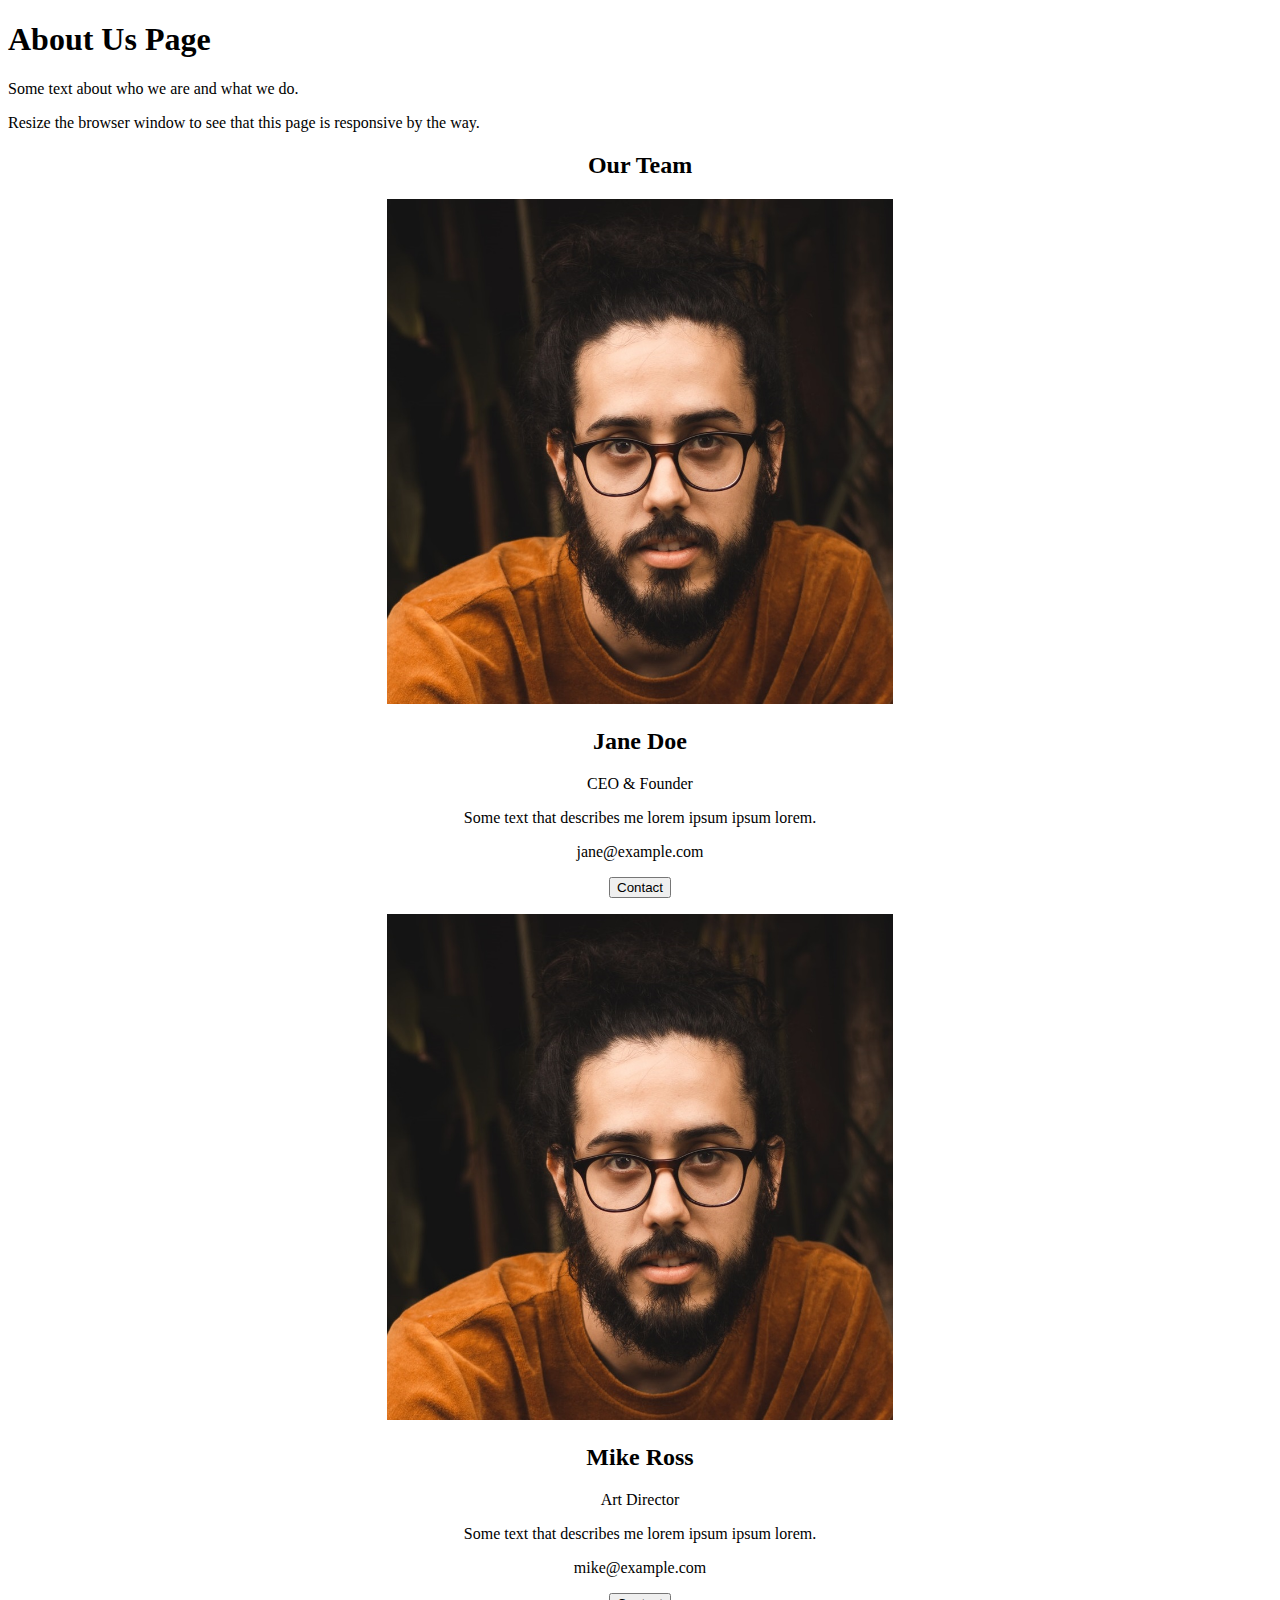
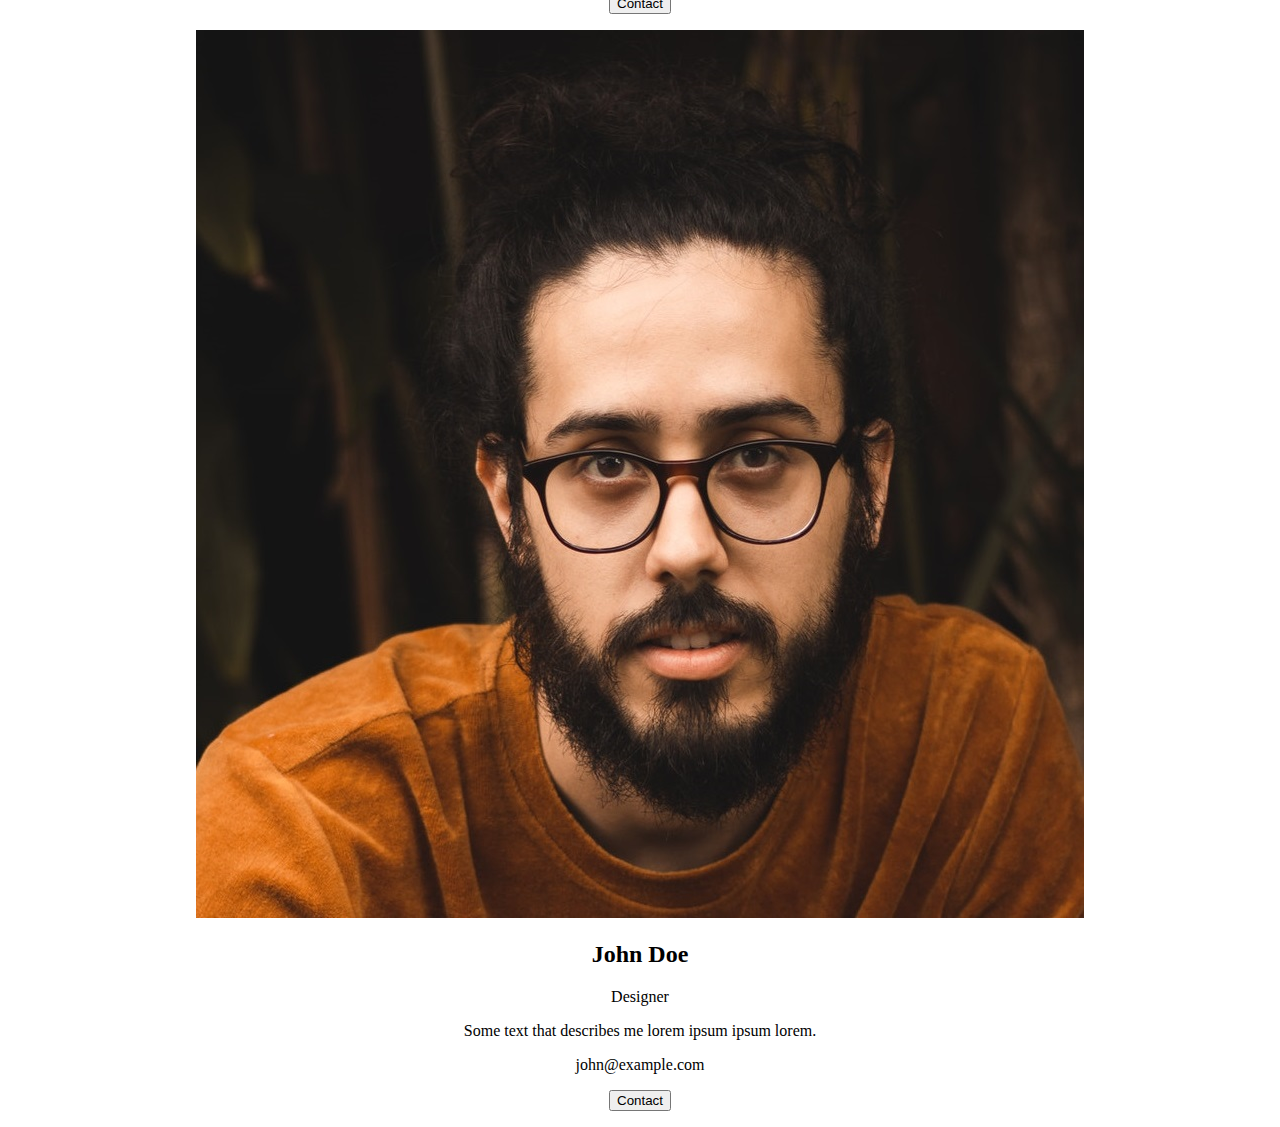
<file: about.html>
<!DOCTYPE html>
<html lang="en">
<head>
    <meta charset="UTF-8">
    <meta http-equiv="X-UA-Compatible" content="IE=edge">
    <meta name="viewport" content="width=device-width, initial-scale=1.0">
    <title>About Us</title>
</head>
<body>
    <div class="about-section">
        <h1>About Us Page</h1>
        <p>Some text about who we are and what we do.</p>
        <p>Resize the browser window to see that this page is responsive by the way.</p>
      </div>
      
      <h2 style="text-align:center">Our Team</h2>
      <div class="row" style="text-align:center">
        <div class="column">
          <div class="card">
            <img src="eduford_img/user2.jpg" alt="Jane" style="width:40%">
            <div class="container">
              <h2>Jane Doe</h2>
              <p class="title">CEO & Founder</p>
              <p>Some text that describes me lorem ipsum ipsum lorem.</p>
              <p>jane@example.com</p>
              <p><button class="button">Contact</button></p>
            </div>
          </div>
        </div>
      
        <div class="column">
          <div class="card">
            <img src="eduford_img/user2.jpg" alt="Mike" style="width:40%">
            <div class="container">
              <h2>Mike Ross</h2>
              <p class="title">Art Director</p>
              <p>Some text that describes me lorem ipsum ipsum lorem.</p>
              <p>mike@example.com</p>
              <p><button class="button">Contact</button></p>
            </div>
          </div>
        </div>
      
        <div class="column">
          <div class="card">
            <img src="eduford_img/user2.jpg" alt="John" style="wwidth:40%">
            <div class="container">
              <h2>John Doe</h2>
              <p class="title">Designer</p>
              <p>Some text that describes me lorem ipsum ipsum lorem.</p>
              <p>john@example.com</p>
              <p><button class="button">Contact</button></p>
            </div>
          </div>
        </div>
      </div>
</body>
</html>
</file>
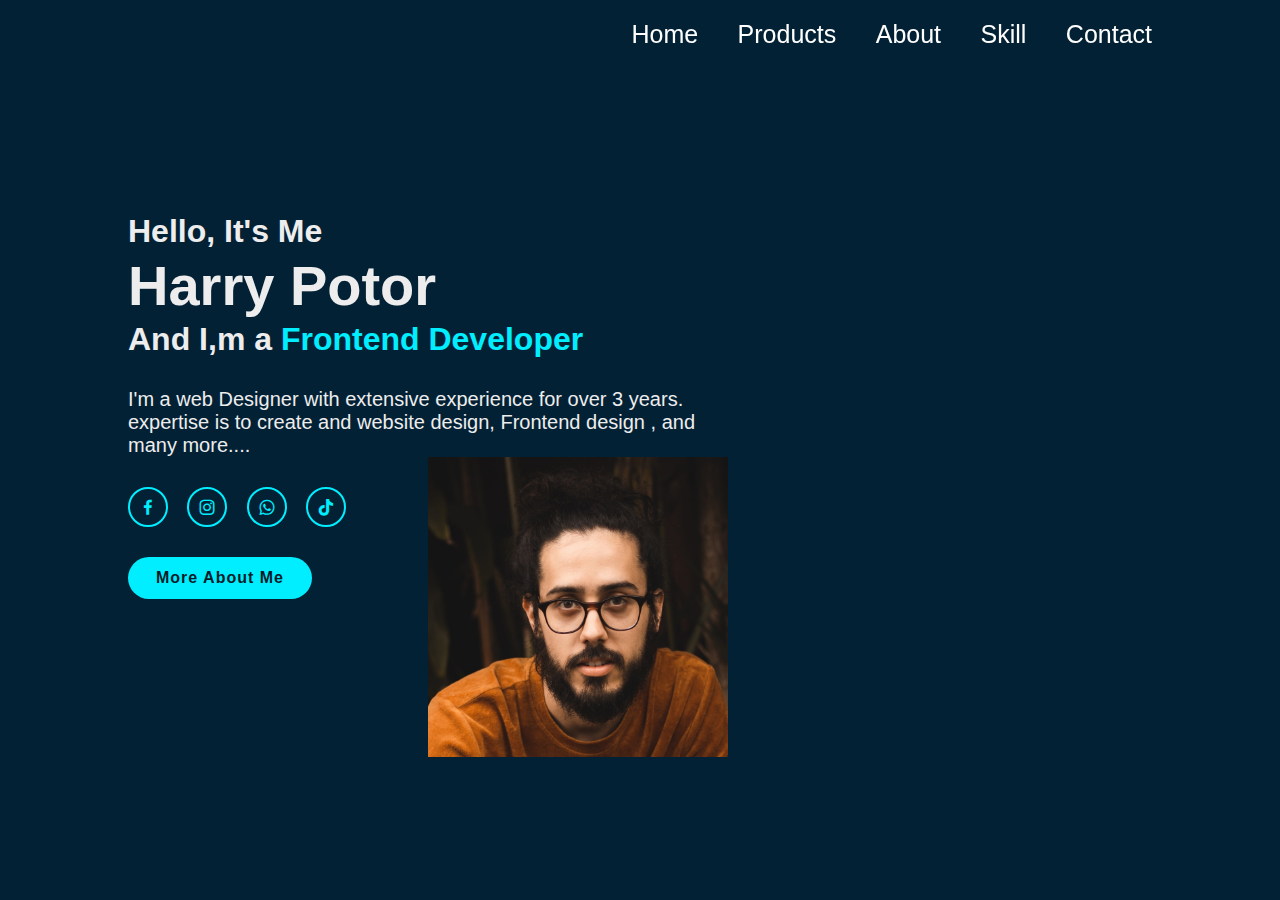
<file: portfolio.html>
<!DOCTYPE html>
<html lang="en">
<head>
    <meta charset="UTF-8">
    <meta http-equiv="X-UA-Compatible" content="IE=edge">
    <meta name="viewport" content="width=device-width, initial-scale=1.0">
    <title>Portfolio</title>
    <link rel="stylesheet" href="stylesheet.css">
    <link href='https://unpkg.com/boxicons@2.1.4/css/boxicons.min.css' rel='stylesheet'>
</head>
<body>
    <header class="header">
        <a href="#" class="logo">Portfolio</a>
        <nav class="navbar">
            <a href="index.html">Home</a>
            <a href="products.html">Products</a>
            <a href="about.html">About</a>
            <a href="">Skill</a>
            <a href="">Contact</a>
        </nav>
    </header>
    <section class="home">
        <div class="home-content">
            <h3>Hello, It's Me</h3>
            <h1>Harry Potor</h1>
            <h3>And I,m a <span class="text">Frontend Developer</span> </h3>
            <p>I'm a web Designer with extensive experience for over 3 years.
                <br>expertise is to create and website design, Frontend design , and many more....</p>
                   <img src="eduford_img/user2.jpg" alt="banner">
                <div class="home-sci">
                    <a href="#"><i class='bx bxl-facebook'></i></a>
                    <a href="#"><i class='bx bxl-instagram'></i></a>
                    <a href="#"><i class='bx bxl-whatsapp'></i></a>
                    <a href="#"><i class='bx bxl-tiktok'></i></a>
            </div>
            <a href="#" class="btn-box">More About Me</a>
        </div>
    </section>
</body>
</html>
</file>
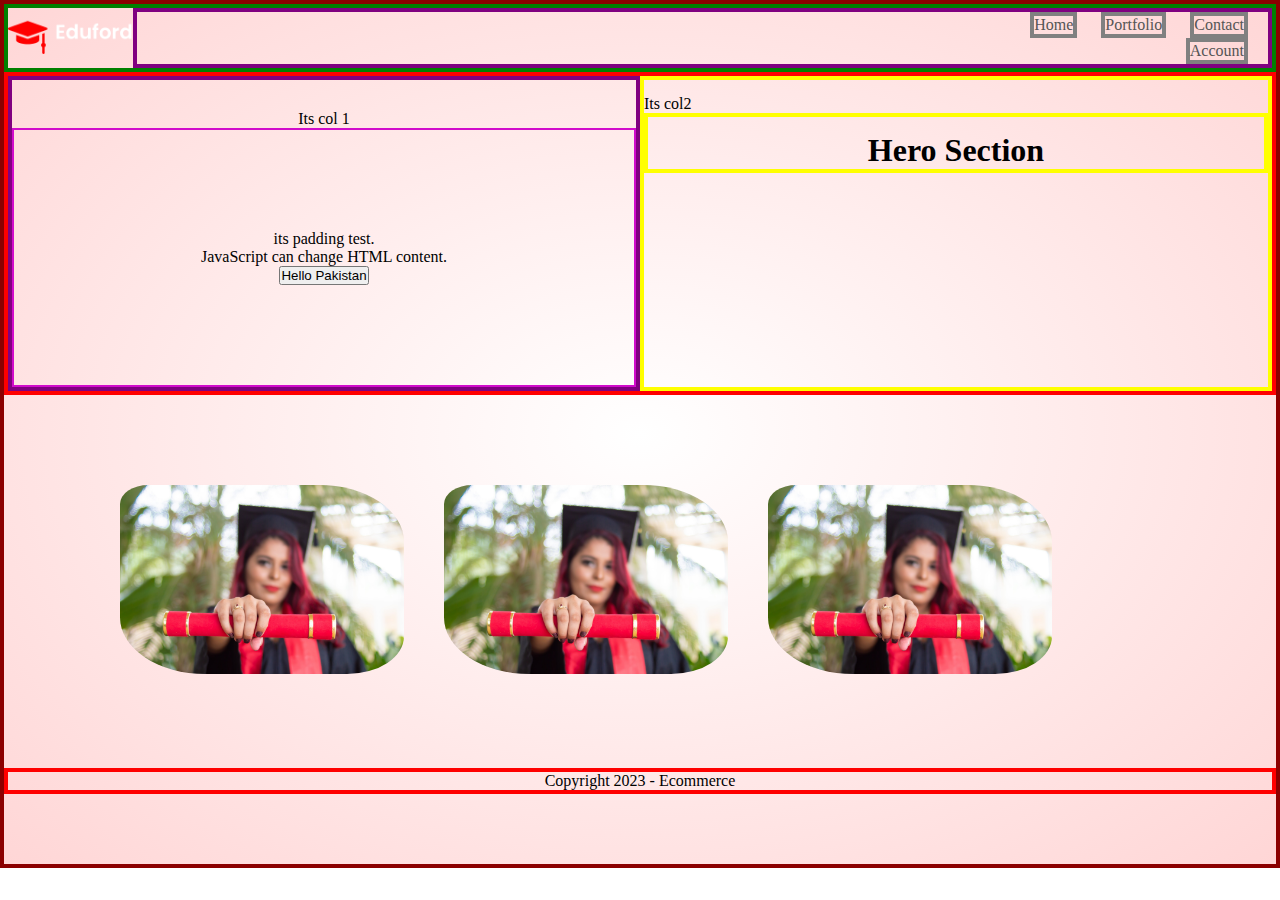
<file: products.html>
<!DOCTYPE html>
<html lang="en">
<head>
    <meta charset="UTF-8">
    <meta http-equiv="X-UA-Compatible" content="IE=edge">
    <meta name="viewport" content="width=device-width, initial-scale=1.0">
    <title>Products</title>
    <link rel="stylesheet" href="styleus.css">
    
</head>
<body>
    <div class="header">
    <div class="navbar">
    <div class="logo">
        <img src="eduford_img/logo.png" alt="logo" width="125px">
    </div>
    <nav>
    <ul>
        <li><a href="index.html">Home</a></li>
        <li><a href="portfolio.html">Portfolio</a></li>
        <li><a href="#">Contact</a></li><div class="+"></div>
        <li><a href="">Account</a></li>
    </ul>
</nav>
   
</div>
<div class="row">
    <!-- <h1>I'm Pakistani!</h1> -->
    <div class="col-1">
        Its col 1
        <p id="demo"></p>
        <div class="pad">
            its padding test.
            <p id="demo">JavaScript can change HTML content.</p>
            <button type="button">Hello Pakistan</button>
        </div>
        <!-- <img src="eduford_img/banner.png" alt="banner"> -->
    </div>
    <div class="col-2" >Its col2
    <h1>Hero Section</h1></div>
</div>
<!-- Categories -->
<div class="categories">
    <div class="small-container">
        <div class="roww">
            <div class="col-3">
                <img src="eduford_img/certificate.jpg" alt="">
            </div>
            <div class="col-3">
                <img src="eduford_img/certificate.jpg" alt="">
            </div>
            <div class="col-3">
                <img src="eduford_img/certificate.jpg" alt="">
            </div>
    
        </div>
</div>

<div>
    <p class="copyright">Copyright 2023 - Ecommerce</p>
</div>
</div>
       
<script src="contact.js"></script>
     
</body>
</html>
</file>
<file: stylesheet.css>
*{
    margin: 0;
    padding: 0;
    box-sizing: border-box;
    font-family: 'Poppins', sans-serif;
}
body{
    color: #ededed;
}
.header{
    position: fixed;
    top: 0;
    left: 0;
    width: 100%;
    padding: 20px 10%;
    background: transparent;
    display: flex;
    justify-content: space-between;
    align-items: center;
    z-index: 100;
}
.logo{
    position: relative;
    font-size: 25px;
    color: #fff;
    text-decoration: none;
    font-weight: 600;
    cursor: default;
    opacity: 0;
    animation: slideRight is ease forwards;
}
.navbar a{
    display: inline-block;
    font-size: 25px;
    color: #fff;
    text-decoration: none;
    font-weight: 500;
    margin-left: 35px;
    transition: .3s;
}
.navbar a:hover{
    color: #0ef;
}
.home{
    position: relative;
    width: 100%;
    justify-content: space-between;
    height: 100vh;
    background-color: #032135;
    background-size: cover;
    background-position: center;
    display: flex;
    align-items: center;
    padding: 70px 10% 0;
}
.home-content {
    max-width: 600px;
}
.home-content h3{
    font-size: 32px;
    font-weight: 700;
}
.home-content h3:nth-of-type(2){
    margin-bottom: 30px;
}
.home-content h3 span{
    color: #0ef;
}
.home-content h1{
    font-size: 56px;
    font-weight: 700;
    margin: 3px 0;
}
.home-content p{
    font-size: 20px;
}
.home-sci a{
    display: inline-flex;
    justify-content: center;
    align-items: center;
    width: 40px;
    height: 40px;
    background: transparent;
    border: 2px solid #0ef;
    border-radius: 50%;
    font-size: 20px;
    color: #0ef;
    text-decoration: none;
    margin: 30px 15px 30px 0;
}
.home-sci a:hover{
    background: #0ef;
    color: #081b29;
    box-shadow: 0 0 20px #0ef;
}
.btn-box{
    display: inline-block;
    padding: 12px 28px;
    background: #0ef;
    border-radius: 40px;
    font-size: 16px;
    color: #081b29;
    letter-spacing: 1px;
    text-decoration: none;
    font-weight: 600;
}
.btn-box:hover{
    box-shadow: 0 0 5px cyan,
    0 0 25px cyan, 0 0 50px cyan,
    0 0 100px cyan, 0 0 200px cyan
}
.home-content img{
    width: 50%;
    justify-items: right;
    float: right;
 
}
</file>
<file: styleus.css>
*{
    margin: 0;
    padding: 0;
    box-sizing: border-box;
}
.header{
    background: radial-gradient(#fff,#ffd6d6);
    border: 4px solid darkred;
}
.navbar{
    display: flex;
    align-items: center;
    border: 4px solid green;
}
nav{
    flex: 1;
    text-align: right;
}
nav ul{
    list-style-type: none;
    border: 4px solid purple;
}
nav ul li{
    display: inline-block;
    margin-right: 20px;
    border: 4px solid grey;
}
a{
    text-decoration: none;
    color: #555;
}
.row{
    display: flex;
    border: 4px solid red;
}
.col-1{
    flex-basis: 50%;
    border: 4px solid purple;
    padding-top: 30px;
    text-align: center;
    /* background-image: url("banner.png"); */
    /* min-width: 300px; */
    /* margin: auto; */
    /* height: 200%;
    width: 100%; */  
}
.col-1 img{
    margin-top: 30px;
    width: 100%;
    height: 86.88%;
}
.col-2{
    flex-basis: 50%;
    min-width: 300px;
    border: 4px solid yellow;
    padding-top: 15px;
    /* background-image: url("banner2.jpg");  */
    /* padding-left: 15px; */
    /* text-align: center; */
}
.col-2 h1{
    flex-basis: 50%;
    min-width: 300px;
    border: 4px solid yellow;
    padding-top: 15px;
    text-align: center;
}
.categories{
    margin: 70px  0;
}
.col-3{
    flex-basis: 30%;
    min-width: 250px;
    /* margin-bottom: 30px; */
    padding: 20px;
}
.col-3 img{
    width: 100%;
    border-radius: 10% 30% 20%;
    /* border: 4px solid black; */
}
.small-container{
    max-width: 1080px;
    margin: auto; 
    /* padding-left: 25px; */
    /* padding-right: 25px; */

}
.roww{
    display: flex;
    
}
.copyright{
    margin: 70px  0;
    text-align: center;
    border: 4px solid red;
}
.pad{
    border: 2px solid rgb(209, 12, 203);
    padding: 100px;
    text-align: center;
}
</file>
